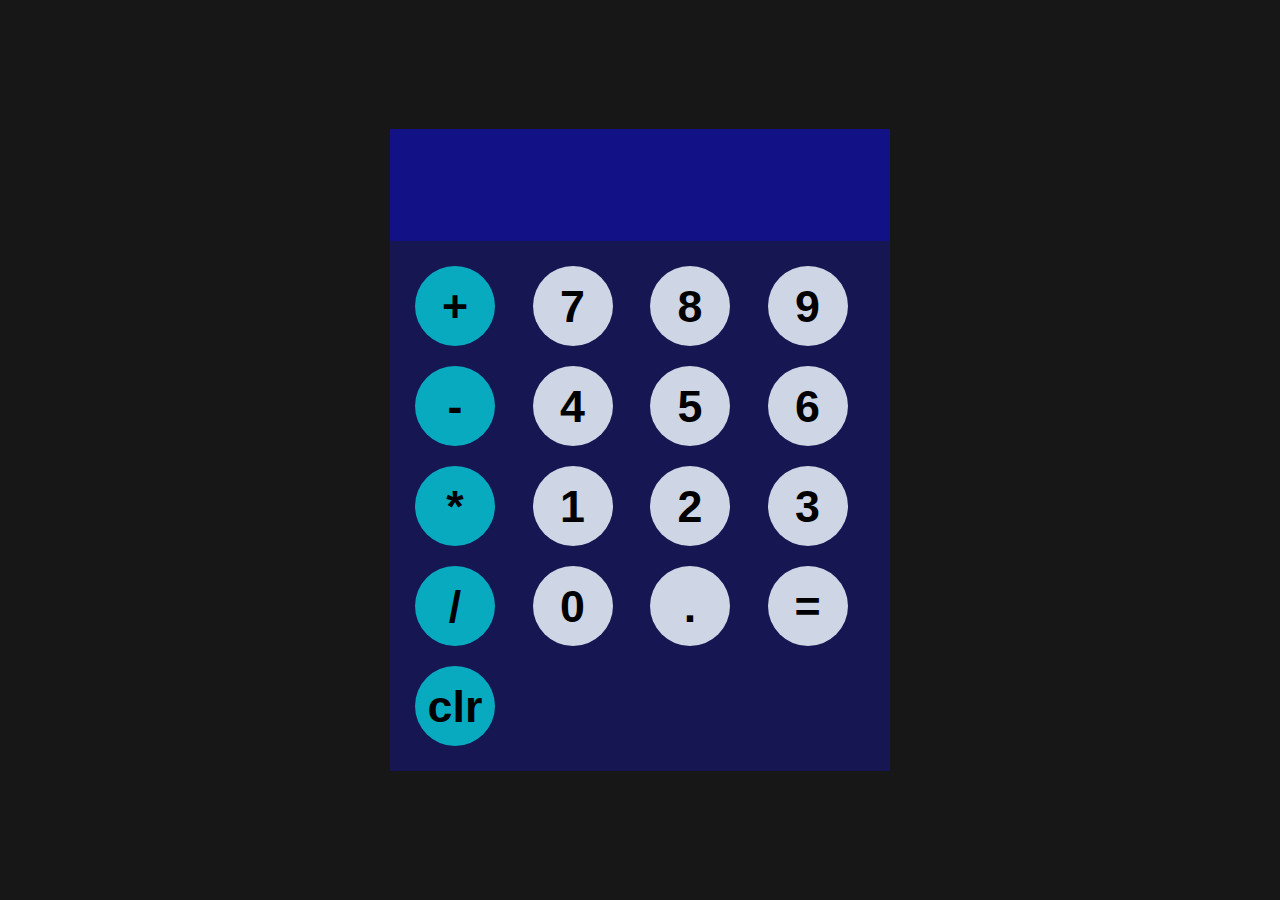
<file: calculator/index.html>
<!DOCTYPE html>
<html lang="en">
  <head>
    <meta charset="UTF-8" />
    <meta name="viewport" content="width=device-width, initial-scale=1.0" />
    <title>Document</title>
    <link rel="stylesheet" href="style.css" />
  </head>
  <body>
    <div id="container">
      <input id="display" readonly />
      <div id="keys">
        <button onclick="append('+')" class="oper">+</button>
        <button onclick="append('7')">7</button>
        <button onclick="append('8')">8</button>
        <button onclick="append('9')">9</button>
        <button onclick="append('-')" class="oper">-</button>
        <button onclick="append('4')">4</button>
        <button onclick="append('5')">5</button>
        <button onclick="append('6')">6</button>
        <button onclick="append('*')" class="oper">*</button>
        <button onclick="append('1')">1</button>
        <button onclick="append('2')">2</button>
        <button onclick="append('3')">3</button>
        <button onclick="append('/')" class="oper">/</button>
        <button onclick="append('0')">0</button>
        <button onclick="append('.')">.</button>
        <button onclick="calculate()">=</button>
        <button onclick="clearDis()" class="oper">clr</button>
      </div>
    </div>
    <script src="script.js"></script>
  </body>
</html>
</file>
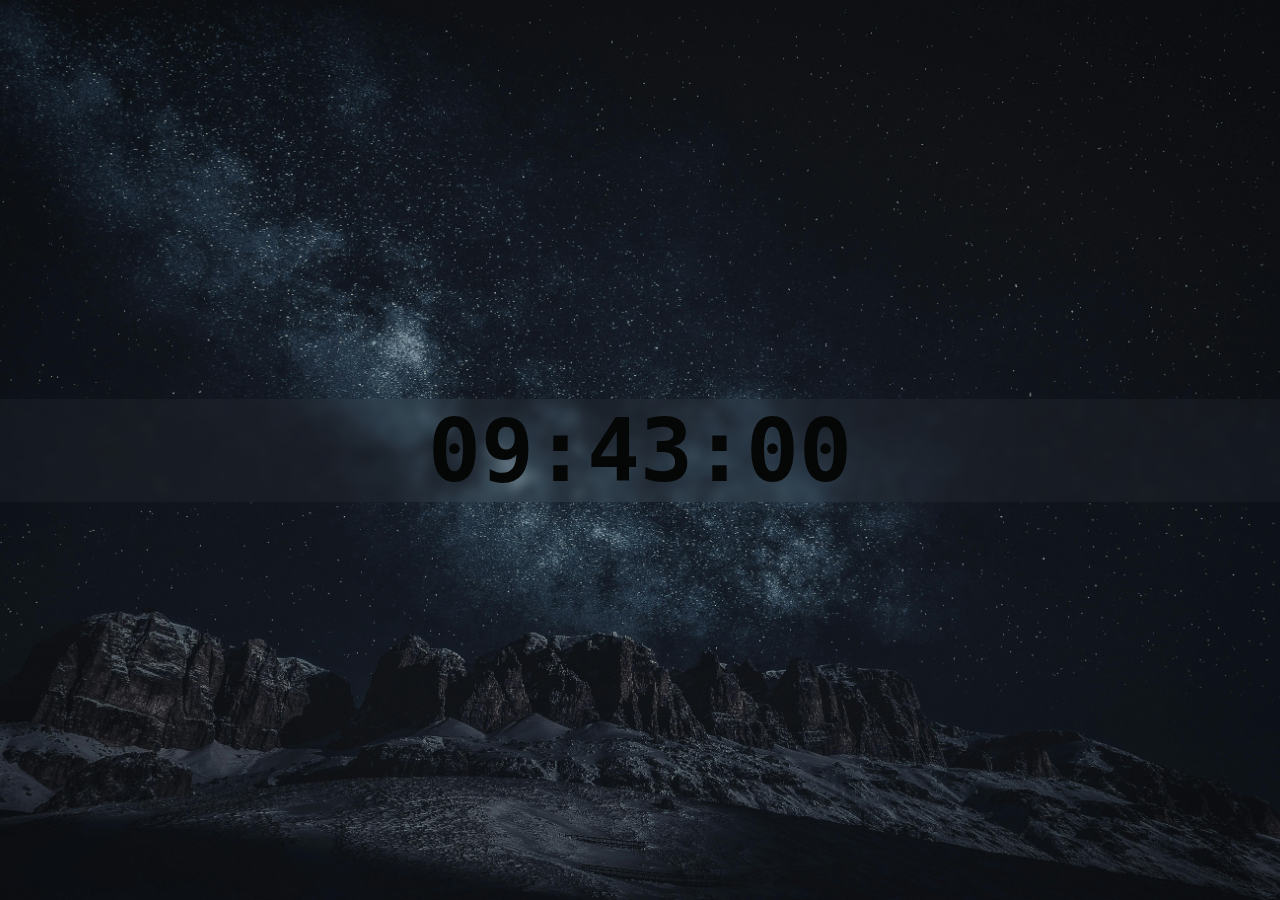
<file: digital_clock/index.html>
<!DOCTYPE html>
<html lang="en">
  <head>
    <link rel="stylesheet" href="style.css" />
    <meta charset="UTF-8" />
    <meta name="viewport" content="width=device-width, initial-scale=1.0" />
    <title>Document</title>
  </head>
  <body>
    <div id="container">
      <div id="clock">00:00:00</div>
    </div>
    <script src="script.js"></script>
  </body>
</html>
</file>
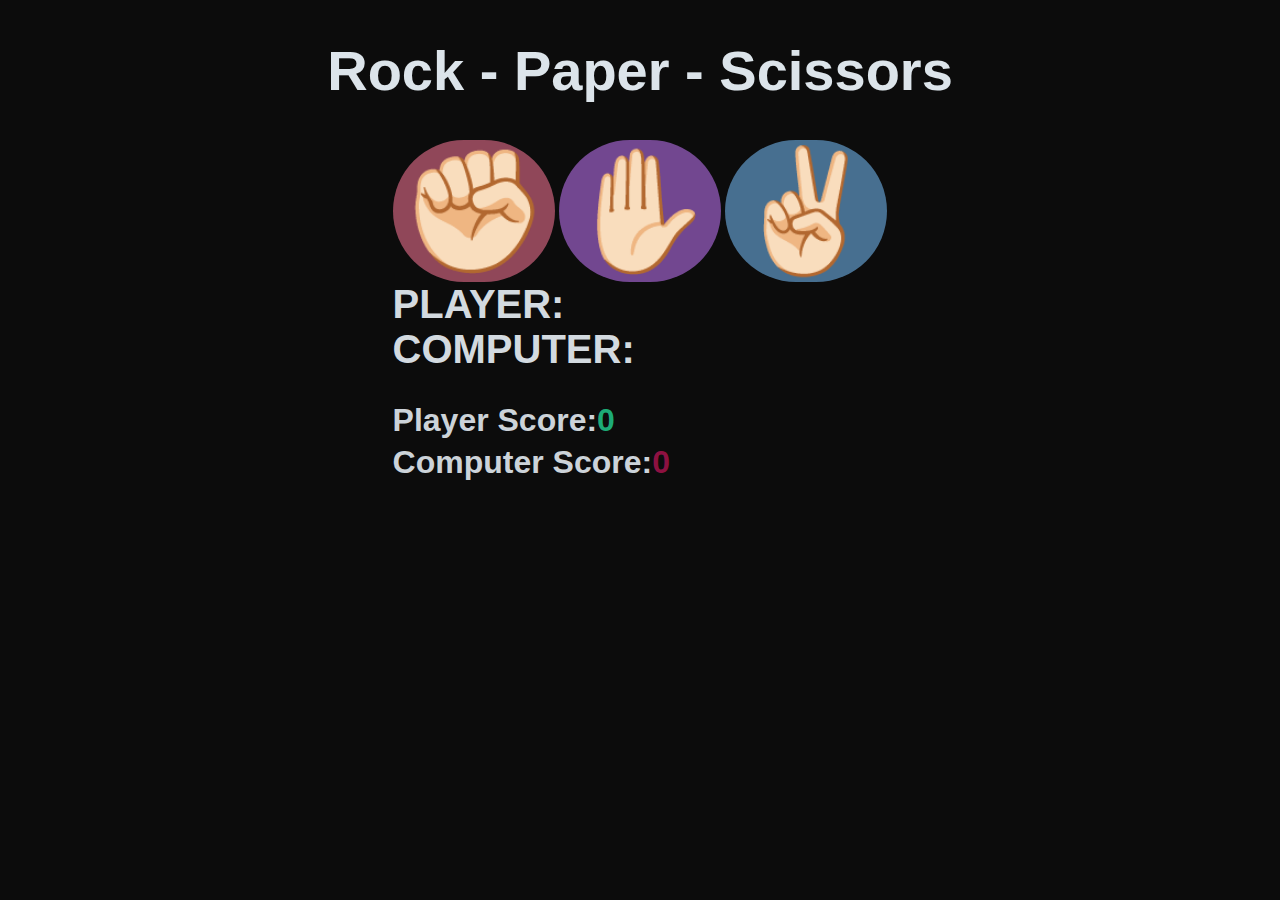
<file: stone_paper_scissor/index.html>
<!DOCTYPE html>
<html lang="en">
  <head>
    <meta charset="UTF-8" />
    <meta name="viewport" content="width=device-width, initial-scale=1.0" />
    <title>Document</title>
    <link rel="stylesheet" href="style.css" />
  </head>
  <body>
    <h1>Rock - Paper - Scissors</h1>
    <div class="choices">
      <button id="rock" onclick="playGames('rock')">✊🏻</button>
      <button id="paper" onclick="playGames('paper')">✋🏻</button>
      <button id="scissor" onclick="playGames('scissor')">✌🏻</button>
      <div id="player">PLAYER:</div>
      <div id="comp">COMPUTER:</div>
      <div id="result"></div>
      <div class="dis">Player Score:<span id="pscore">0</span></div>
      <div class="dis">Computer Score:<span id="cscore">0</span></div>
      <div id="winner"></div>
    </div>
    <script src="script.js"></script>
  </body>
</html>
</file>
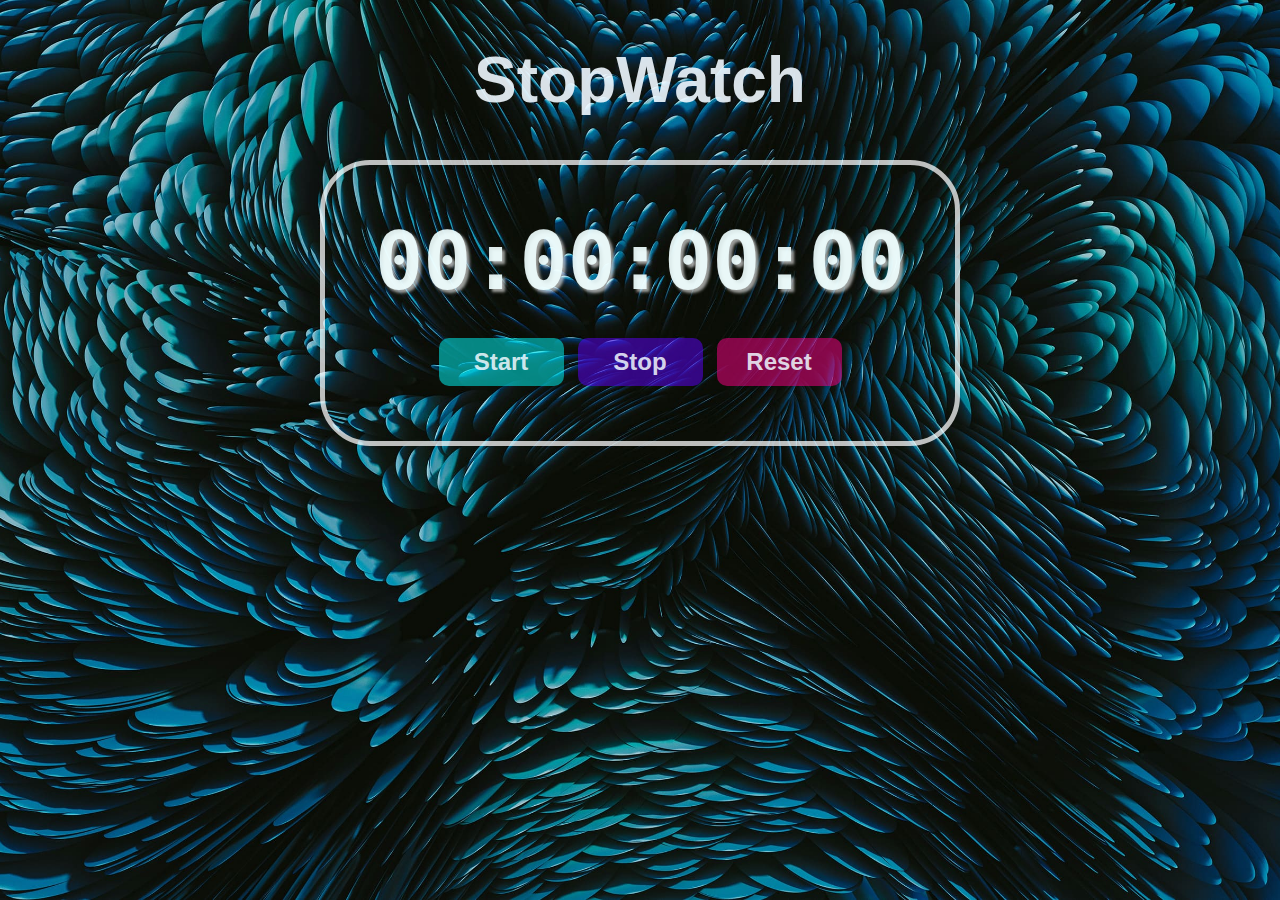
<file: stopwatch/index.html>
<!DOCTYPE html>
<html lang="en">
  <head>
    <meta charset="UTF-8" />
    <meta name="viewport" content="width=device-width, initial-scale=1.0" />
    <link rel="stylesheet" href="style.css" />
    <title>Document</title>
  </head>
  <body>
    <h1 id="h1">StopWatch</h1>
    <div id="container">
      <div id="dis">00:00:00:00</div>
      <div id="control">
        <button id="strt" onclick="start()">Start</button>
        <button id="stop" onclick="stop()">Stop</button>
        <button id="reset" onclick="reset()">Reset</button>
      </div>
    </div>
    <script src="script.js"></script>
  </body>
</html>
</file>
<file: calculator/style.css>
body {
  margin: 0;
  display: flex;
  justify-content: center;
  align-items: center;
  height: 100vh;
  background-color: hsla(0, 0%, 0%, 0.909);
}
#container {
  font-family: Arial, Helvetica, sans-serif;
  background-color: hsla(240, 78%, 36%, 0.433);
  max-width: 500px;
  overflow: hidden;
}
#display {
  width: 100%;
  padding: 10px;
  font-size: 5rem;
  text-align: left;
  border: none;
  background-color: hsla(240, 80%, 34%, 0.7);
  color: rgba(240, 248, 255, 0.846);
}
button {
  width: 80px;
  height: 80px;
  border-radius: 40px;
  border: none;
  background-color: rgba(240, 248, 255, 0.846);
  font-size: 2.8rem;
  font-weight: bold;
  cursor: pointer;
}
button:hover {
  background-color: hsla(208, 100%, 92%, 0.846);
}
button:active {
  background-color: hsla(208, 100%, 85%, 0.846);
}
#keys {
  display: grid;
  grid-template-columns: repeat(4, 1fr);
  gap: 20px;
  padding: 25px;
}
.oper {
  background-color: hsla(180, 100%, 50%, 0.637);
}
.oper:hover {
  background-color: hsla(180, 100%, 65%, 0.7);
}
.oper:active {
  background-color: hsla(180, 100%, 85%, 0.755);
}
</file>
<file: digital_clock/style.css>
body {
  background-image: url(pexels-eberhardgross-2098428.jpg);
  overflow: hidden;
  background-position: center;
  background-repeat: no-repeat;
  background-size: cover;
  background-attachment: fixed;
  height: 100%;
  margin: 0;
  overflow: hidden;
}
#container {
  display: flex;
  justify-content: center;
  align-items: center;
  height: 100vh;
}
#clock {
  font-family: monospace;
  font-size: 5.5rem;
  font-weight: bold;
  text-align: center;
  color: rgb(5, 6, 6);
  backdrop-filter: blur(5px);
  width: 100%;
  background-color: hsla(0, 0%, 100%, 0.031);
}
</file>
<file: stone_paper_scissor/style.css>
body {
  font-family: Arial, Helvetica, sans-serif;
  font-weight: bold;
  margin: 0;
  display: flex;
  flex-direction: column;
  align-items: center;
  background-color: rgba(0, 0, 0, 0.953);
}
h1 {
  font-size: 3.5rem;
  color: rgba(240, 248, 255, 0.912);
}
.choices {
  margin-bottom: 30px;
}
.choices button {
  font-size: 7.5rem;
  min-width: 160px;
  margin: 0;
  border-radius: 250px;
  cursor: pointer;
  transition: background-color 0.5s ease;
  border: none;
}
#rock {
  background-color: hsla(345, 55%, 61%, 0.672);
}
#rock:hover {
  background-color: hsla(345, 55%, 61%, 0.422);
}
#paper {
  background-color: hsla(275, 55%, 61%, 0.672);
}
#paper:hover {
  background-color: hsla(275, 55%, 61%, 0.422);
}
#scissor {
  background-color: hsla(207, 55%, 61%, 0.672);
}
#scissor:hover {
  background-color: hsla(207, 55%, 61%, 0.422);
}

#player,
#comp {
  font-size: 2.5rem;
  color: rgba(240, 248, 255, 0.884);
}
#result {
  font-size: 5rem;
  margin: 30px 0;
}
.whiteText {
  color: rgba(240, 248, 255, 0.901);
}
.greenText,
#pscore {
  color: hsla(158, 73%, 49%, 0.793);
}
.redText,
#cscore {
  color: rgba(178, 19, 80, 0.805);
}
.dis {
  font-size: 2rem;
  color: rgba(240, 248, 255, 0.855);
  margin-bottom: 5px;
}
#winner {
  font-size: 2rem;
  color: rgb(161, 60, 128);
  display: flex;
  align-items: center;
  justify-content: center;
}
</file>
<file: stopwatch/style.css>
body {
  display: flex;
  flex-direction: column;
  align-items: center;
  margin: 0;
  height: 100vh;
  background-color: hsla(0, 0%, 0%, 0.922);
  background-image: url(pawel-czerwinski.jpg);
  background-size: cover;
  background-position: center;
  background-repeat: no-repeat;
}
#h1 {
  color: rgba(240, 248, 255, 0.903);
  font-size: 4rem;
  font-family: Arial, sans-serif;
}
#container {
  display: flex;
  flex-direction: column;
  align-items: center;
  padding: 50px;
  border: 5px, solid, rgba(255, 255, 255, 0.729);
  border-radius: 50px;
}
#dis {
  font-size: 5rem;
  font-family: monospace;
  font-weight: bold;
  color: hsla(180, 100%, 97%, 0.919);
  text-shadow: 3px 3px 3px rgba(255, 255, 255, 0.599);
  margin-bottom: 25px;
}
#control button {
  font-size: 1.5rem;
  font-weight: bold;
  padding: 10px 20px;
  margin: 5px;
  min-width: 125px;
  border: none;
  border-radius: 10px;
  cursor: pointer;
  color: rgba(240, 248, 255, 0.872);
  transition: background-color 0.5s ease;
}
#strt {
  background-color: rgba(0, 255, 255, 0.5);
}
#strt:hover {
  background-color: rgba(0, 255, 255, 0.707);
}
#stop {
  background-color: rgba(93, 0, 255, 0.5);
}
#stop:hover {
  background-color: rgba(93, 0, 255, 0.761);
}
#reset {
  background-color: rgba(255, 0, 136, 0.5);
}
#reset:hover {
  background-color: rgba(255, 0, 136, 0.772);
}
</file>
